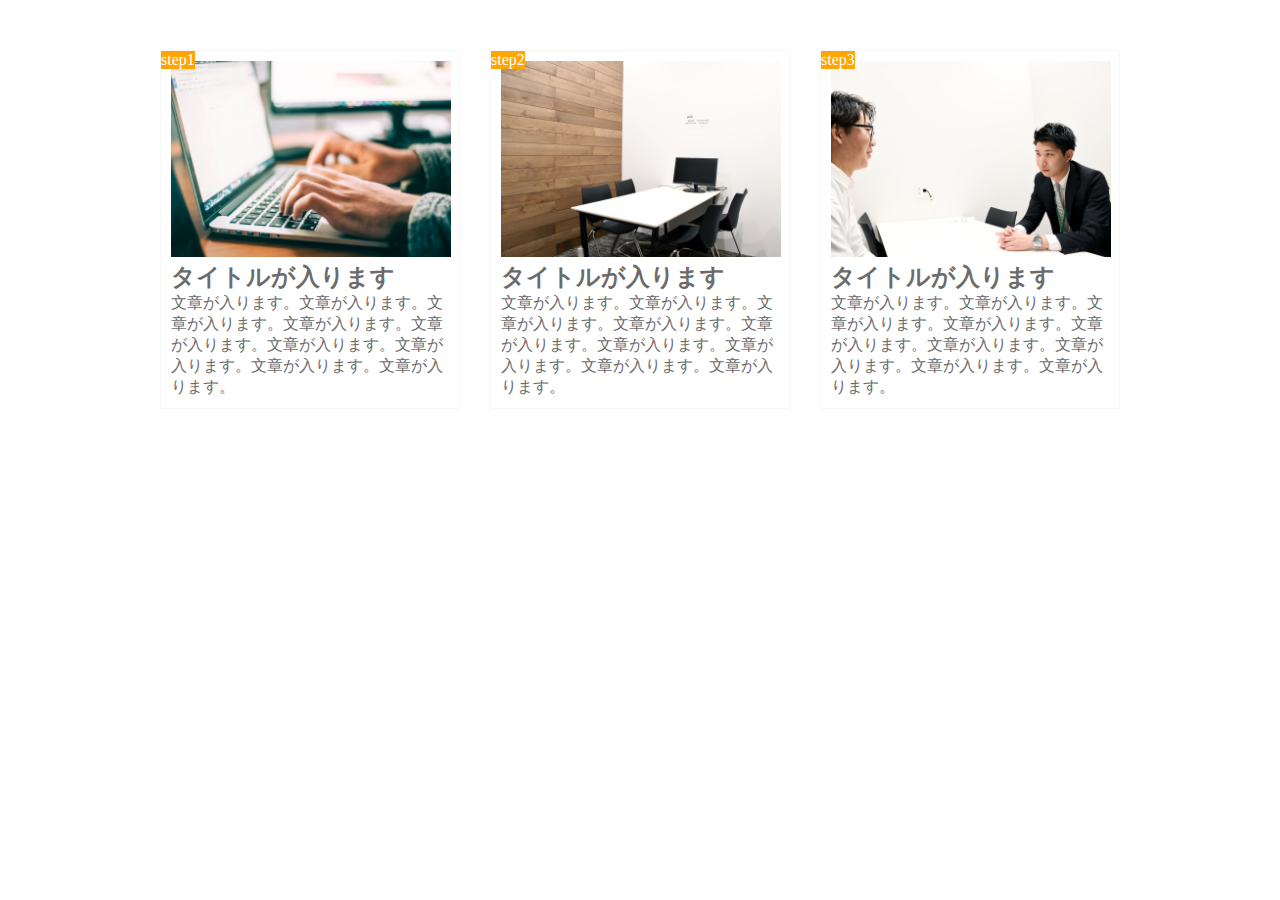
<file: chapter8/index.html>
<!DOCTYPE html>
<html>
<head>
	<title></title>
	<meta name="viewport" content="width=device-width,initial-scale=1.0">	
	<link rel="stylesheet" type="text/css" href="style.css">
</head>
<body>
	<main class="blog clearfix">
		<div class="blog-box">
			<section class="blog-content">
			<span class="step">step1</span>
			<img src="img/flow01.png" class="blog-image">
			<h2 class="blog-title">タイトルが入ります</h2>
			<p class="blog-text">文章が入ります。文章が入ります。文章が入ります。文章が入ります。文章が入ります。文章が入ります。文章が入ります。文章が入ります。文章が入ります。</p>
			</section>

		</div>
		<div class="blog-box">
			<section class="blog-content">
			<span class="step">step2</span>
			<img src="img/flow02.png" class="blog-image">
			<h2 class="blog-title">タイトルが入ります</h2>
			<p class="blog-text">文章が入ります。文章が入ります。文章が入ります。文章が入ります。文章が入ります。文章が入ります。文章が入ります。文章が入ります。文章が入ります。</p>
			</section>

		</div>
		<div class="blog-box">
			<section class="blog-content">
			<span class="step">step3</span>
			<img src="img/flow03.png" class="blog-image">
			<h2 class="blog-title">タイトルが入ります</h2>
			<p class="blog-text">文章が入ります。文章が入ります。文章が入ります。文章が入ります。文章が入ります。文章が入ります。文章が入ります。文章が入ります。文章が入ります。</p>
			</section>

		</div>
		
	</main>
</body>
</html>
</file>
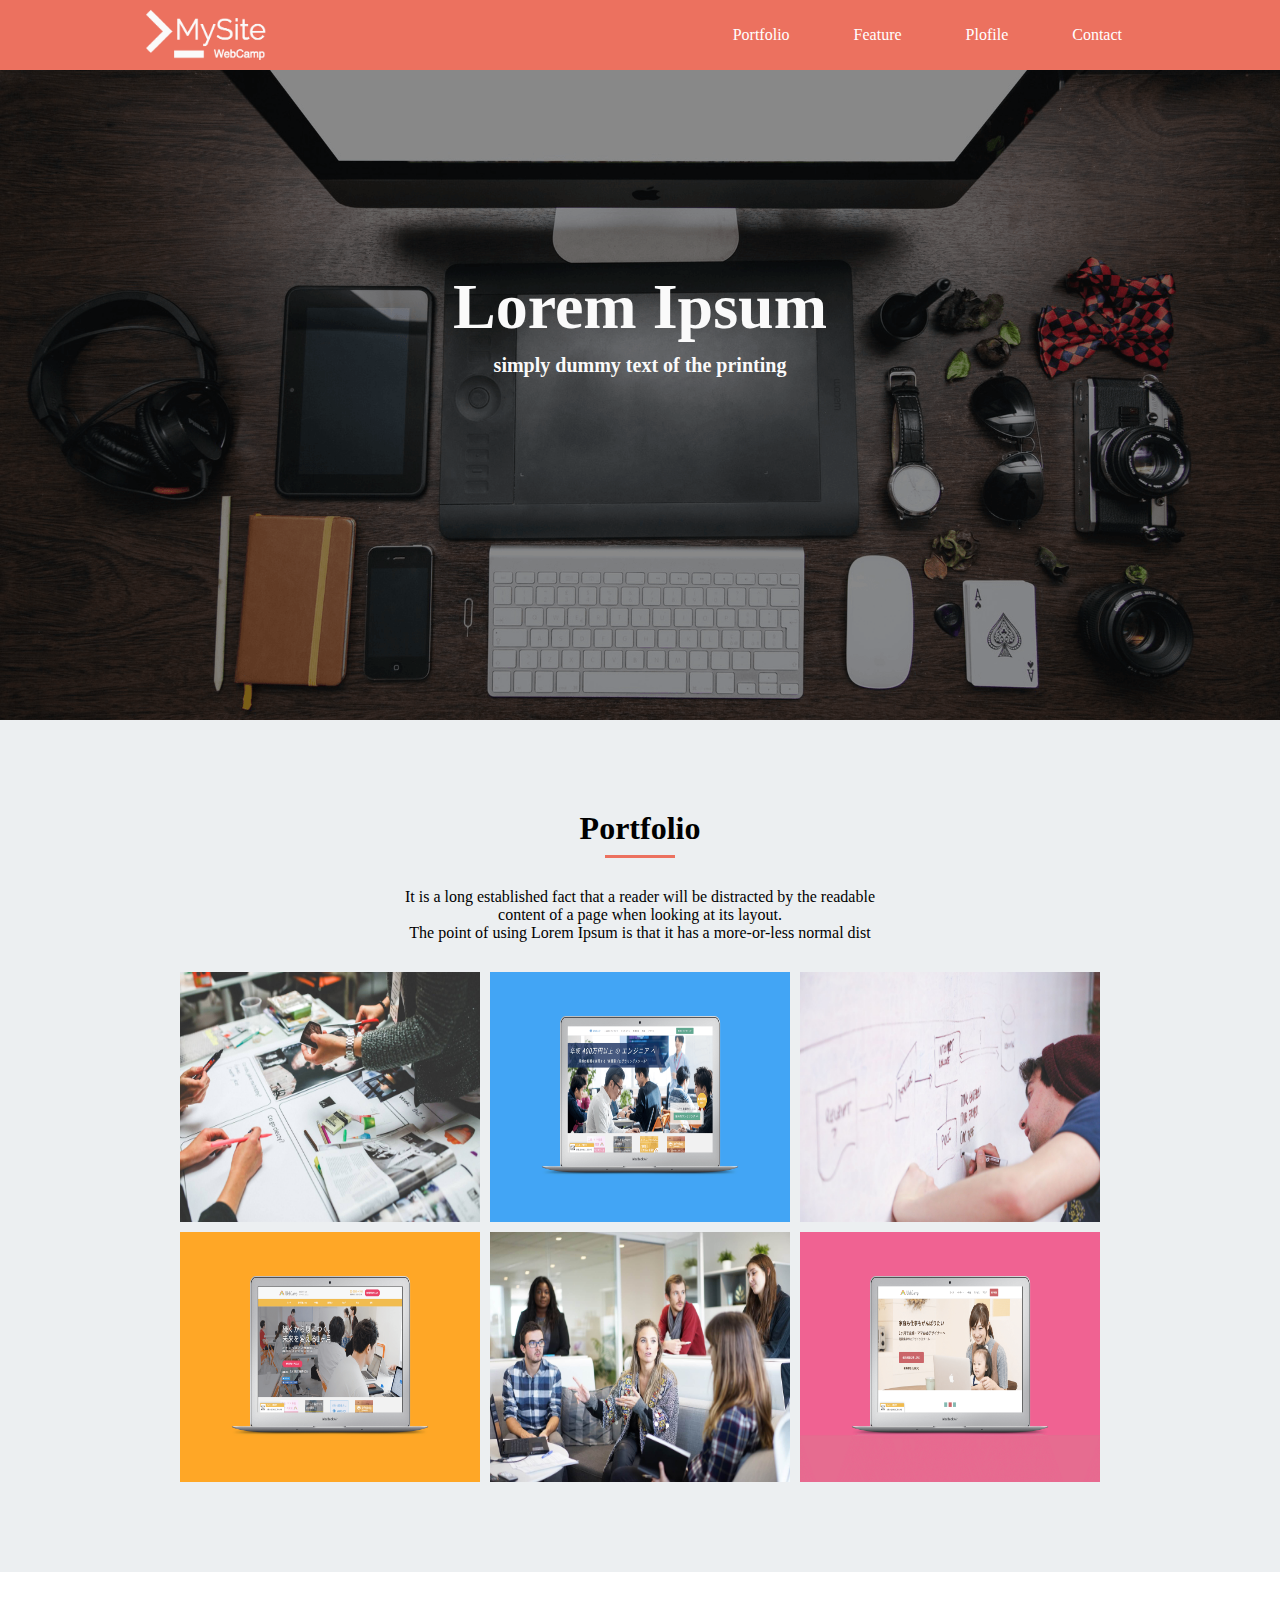
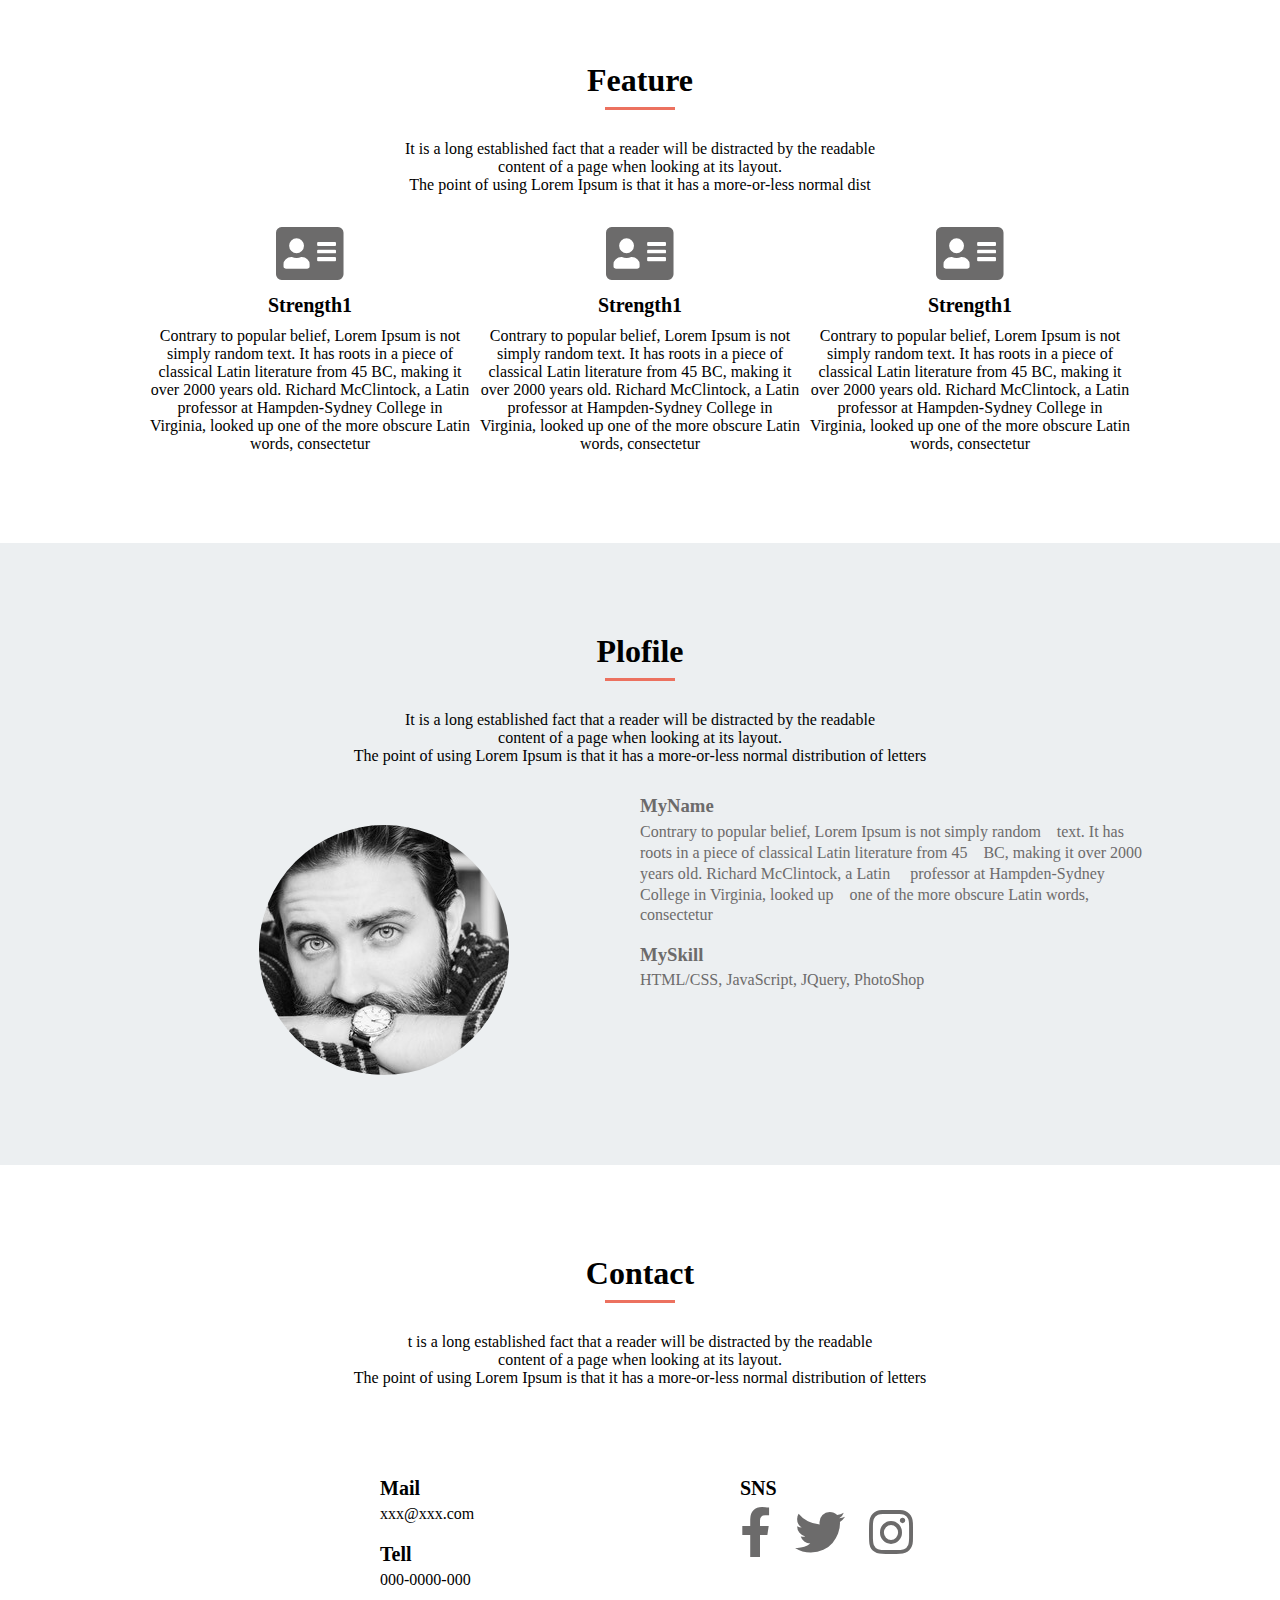
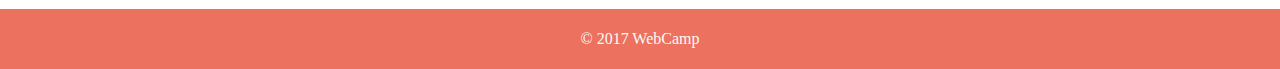
<file: MySite/index.html>
<!DOCTYPE html>
<html>
<head>
	<title>WALS成果物</title>
	<meta name="viewport" content="width=device-width,initial-scale=1.0">
	<link rel="stylesheet" href="https://use.fontawesome.com/releases/v5.0.13/css/all.css">
	<link rel="icon" href="img/favicon.ico">
	<link rel="stylesheet"  href="style.css">
</head>
<body>
	<header>
		<div class="header-box">
			<img src="img/logo.png" class="logo-image">
			
			<div class="menu-box">
			<p class="menu">Portfolio</p>
			<p class="menu">Feature</p>
			<p class="menu">Plofile</p>
			<p class="menu">Contact</p>
			</div>
			<div class="humburger-box">
				<span class="list-bar"></span>
				<span class="list-bar"></span>
				<span class="list-bar"></span>
			</div>
		</div>
	</header>
	<main class="clearfix">
		<div class="main-visual">
			<section class="main-visual-headline">
				<h1>Lorem Ipsum</h1>
				<h3>simply dummy text of the printing</h3>
			</section>
		</div>
		<div class="Portfolio clearfix">
			<section class="portfolio-box">
				<h2 class="headline">Portfolio</h2>
				<p class="headline-bar"></p>
				<p class="text">It is a long established fact that a reader will be distracted by the readable<br>
				content of a page when looking at its layout.<br>
				The point of using Lorem Ipsum is that it has a more-or-less normal dist</p>
				<div class="portfolio-image-box clearfix">
					<div class="portfolio-image"></div>
					<div class="portfolio-image"></div>
					<div class="portfolio-image"></div>
					<div class="portfolio-image"></div>
					<div class="portfolio-image"></div>
					<div class="portfolio-image"></div>
				</div>
			</section>
		</div>
			
		<div class="Feature">
			<section class="Feature-box">
			 <h2 class="headline">Feature</h2>
			 <p class="headline-bar"></p>
			 <p class="text">It is a long established fact that a reader will be distracted by the readable<br>
				content of a page when looking at its layout.<br>
				The point of using Lorem Ipsum is that it has a more-or-less normal dist</p>
				
				<div class="feature-items clearfix">
					<section class="feature-item">
						<i class="fas fa-address-card"></i>
						<h3>Strength1</h3>
						<p class="feature-text">Contrary to popular belief, Lorem Ipsum is not simply random text. It has roots in a piece of classical Latin literature from 45 BC, making it over 2000 years old. Richard McClintock, a Latin professor at Hampden-Sydney College in Virginia, looked up one of the more obscure Latin words, consectetur</p>	
					</section>
				
					<section class="feature-item">
						<i class="fas fa-address-card"></i>
						<h3>Strength1</h3>
						<p class="feature-text">Contrary to popular belief, Lorem Ipsum is not simply random text. It has roots in a piece of classical Latin literature from 45 BC, making it over 2000 years old. Richard McClintock, a Latin professor at Hampden-Sydney College in Virginia, looked up one of the more obscure Latin words, consectetur</p>	
					</section>
				
				
					<section class="feature-item">
						<i class="fas fa-address-card"></i>
						<h3>Strength1</h3>
						<p class="feature-text">Contrary to popular belief, Lorem Ipsum is not simply random text. It has roots in a piece of classical Latin literature from 45 BC, making it over 2000 years old. Richard McClintock, a Latin professor at Hampden-Sydney College in Virginia, looked up one of the more obscure Latin words, consectetur</p>	
					</section>
				</div>
			</section>
			
		</div>
		<div class="Plofile clearfix">
			<section class="plofile-box">
				<h2 class="headline">Plofile</h2>
				<p class="headline-bar"></p>
				<p class="text">It is a long established fact that a reader will be distracted by the readable<br>
				content of a page when looking at its layout.<br>
				The point of using Lorem Ipsum is that it has a more-or-less normal distribution of letters
				</p>
				<div class="profile-items">
					<div class="plofile-item-left">
						<p class="plofile-image">
						<img src="img/my-icon.jpg" alt="">
						</p>
					</div>
					<div class="plofile-item-right">
						<section class="plofile-item-right-content">
							<h3 class="plofile-myname">MyName</h3>
							<p class="plofile-text">Contrary to popular belief, Lorem Ipsum is not simply random　text. It has roots in a piece of classical Latin literature from 45　BC, making it over 2000 years old. Richard McClintock, a Latin　 professor at Hampden-Sydney College in Virginia, looked up　one of the more obscure Latin words, consectetur</p>
							<h3 class="plofile-myskill">MySkill</h3>
							<p class="plofile-element">HTML/CSS, JavaScript, JQuery, PhotoShop</p>
						</section>
						
					</div>
					
				</div>
			</section>
			
		</div>
		<div class="Contact">
			<section class="contact-box">
				<h2 class="headline">Contact</h2>
				<p class="headline-bar"></p>
				<p class="text">t is a long established fact that a reader will be distracted by the readable<br>
				content of a page when looking at its layout.<br>
				The point of using Lorem Ipsum is that it has a more-or-less normal distribution of letters</p>
			</section>
			<div class="contact-item">
				<section class="contact-item-left">
					<h4>Mail</h4>
					<p>xxx@xxx.com</p>
					<h4>Tell</h4>
					<p>000-0000-000</p>
				</section>
				<section class="contact-item-right">
					<h4>SNS</h4>
					<p><i class="fab fa-facebook-f"></i></p>
					<p><i class="fab fa-twitter"></i></p>
					<p><i class="fab fa-instagram"></i></p>
				</section>
				
			</div>

			
		</div>
		
	</main>
	<footer class="footer">
		<p>©︎ 2017 WebCamp</p>
	</footer>

</body>
</html>
</file>
<file: chapter8/style.css>
* {
  margin: 0;
  padding: 0;
  box-sizing: border-box;
  color: #6c6b6b;
}
.clearfix::after {
  content: "";
  display: block;
  clear: both;
}

.blog{
	width: 960px;
	margin: 50px auto;
}
.blog-box{
	width: 300px;
	padding: 10px;
	border: 1px solid #f7f7f7;
	float: left;
	position: relative;
	margin-right: 30px;
}
.blog-box:last-child{
	margin-right: 0;
}
.step{
	background-color: orange;
	color: white;
	position: absolute;
	top: 0;
	left: 0;
}
.blog-image{
	width: 280px;
}
@media screen and (max-width: 768px){
.blog{
	width: 100%;
	padding: 50px 5%;
	margin: 0 auto;
}
.blog-box{
	width: 100%;
	margin: 0 auto;
	text-align: left;
}
.blog-box:nth-child(2){
	margin: 20px 0;
}
.blog-image{
	width: 100%;
}



















}
</file>
<file: MySite/style.css>
* {
  margin: 0;
  padding: 0;
  box-sizing: border-box;
  color: #6c6b6b;
}
.clearfix::after {
  content: "";
  display: block;
  clear: both;
}
header{
	width: 100%;
	height: 70px;
	background-color: #EC715F;
}
.header-box{
	width: 1024px;
	margin: 0 auto;
}
.humberger-menu{
  display: none;
}
.header-box img{
	height: 70px;
}
.menu-box{
  height: 70px;
  float: right;
}
.menu-box p{
display: inline-block;
text-align: center;
margin: auto 30px;
line-height: 70px;
color: #fff;
}
.main-visual{
  height: 650px;
  background-image: url(img/mv.png);
  background-size: cover;
  background-position: center;
  padding-top: 200px;
}
.main-visual-headline h1{
  text-align: center;
  font-size: 64px;
  color: #FAFAFA;
  margin: 0 auto;
}
.main-visual-headline h3{
  font-size: 20px;
  color: #FAFAFA;
  text-align: center;
  margin-top: 10px;
}
.Portfolio{
  width: 100%;
  background-color: #ECEFF1;
  padding: 90px 0;
}
.portfolio-box{
  width: 920px;
  margin: 0 auto;
}
h2{
  font-size: 32px;
  color: #000000;
  margin: 0 auto;
  text-align: center;
}
.headline-bar{
  height: 3px;
  width: 70px;
  margin: 8px auto 0;
  background-color: #EC715F;
}
.text{
  margin: 30px auto;
  font-size: 16px;
  color: #000000;
  text-align: center;
}
.portfolio-image-box{
  width: 920px;
  height: 510px;
  margin: 0 auto;
}
.portfolio-image{
  height: 250px;
  width: 300px;
  margin-right: 10px;
  margin-bottom: 10px;
}
.portfolio-image:nth-child(1){
  background-image: url(img/sketch.jpg);
  background-size: 300px 250px;
  float: left;
}
.portfolio-image:nth-child(2){
  background-image: url(img/websuku.png);
  background-size: 300px 250px;
  float: left;
}
.portfolio-image:nth-child(3){
  background-image: url(img/write.jpg);
  background-size: 300px 250px;
  float: left;
  margin-right: 0;
}
.portfolio-image:nth-child(4){
  background-image: url(img/webcamp.png);
  background-size: 300px 250px;
  float: left;
  margin-bottom: 0;
}
.portfolio-image:nth-child(5){
  background-image: url(img/talk.jpg);
  background-size: 300px 250px;
  float: left;
  margin-bottom: 0px;
}
.portfolio-image:nth-child(6){
  background-image: url(img/webcamp-mother.png);
  background-size: 300px 250px;
  float: left;
  margin-right: 0px;
  margin-bottom: 0px;
}
.Feature-box{
  width: 980px;
  margin: 90px auto;
}
.feature-item{
width: 320px;
height: auto;
float: left;
text-align: center;
margin-right: 10px;
margin-left: 0;
}
.feature-item i{
font-size: 60px;
}
.feature-item h3{
font-size: 20px;
margin: 10px 0;
color: #000000;
}
.feature-text{
  font-size: 16px;
  color: #000000;
  text-align: center;
  word-break: keep-all;
}
.feature-item:nth-child(3){
margin-right: 0px;
}
.Plofile{
  width: 100%
  height: auto;
  background-color: #ECEFF1;
  padding: 90px 0;
}
.plofile-box{
  width: 1024px;
  margin:0 auto;
}
.plofile-item-right{
  width: 512px;
  float: left;
  margin: 0 auto;
}
.plofile-image img{
  height: 250px;
  width: 250px;
  border-radius: 50%;
  display: block;
  margin: 0 auto;
}
.plofile-image p{
  margin: 0 auto;
}
.plofile-item-left{
  width: 512px;
  margin-top: 30px;
  float: left;
}
.plofile-text{
  margin-top: 5px;
  margin-bottom: 20px;
}
.plofile-element{
  margin-top: 5px;
}
.contact-box{
  width: 800px;
  height: auto;
  margin: 90px auto;
}
.contact-item {
  width: 800px;
  margin: 30px auto 0;
}
.contact-item-left{
  width: 400px;
  float: left;
  padding-left: 140px;
  text-align: left;
}
.contact-item-right{
  width: 400px;
  float: left;
  padding-left: 100px;
}
.contact-item-left h4{
  font-size: 20px;
  margin-bottom: 5px;
  color: black;
}
.contact-item-left p{
  margin-bottom: 20px;
  color: black;
}
.contact-item-right h4{
  font-size: 20px;
  margin-bottom: 5px;
  color: black;
}
.contact-item-right p{
  display: inline-block;
  margin-right: 20px;
  font-size: 50px;
  color: black;
}
footer{
  height: 60px;
  width: 100%;
  background-color: #EC715F;
}
footer p{
  font-size: 16px;
  color: #FAFAFA;
  line-height: 60px;
  text-align: center;
}
@media screen and (max-width:767px){
  header{
    height: 50px;
  }
  .header-box{
    width: 90%;
    height: 50px;
    margin: 0 auto;
  }
  .header-box img{
    height: 50px;
  }

  .humburger-box{
    float: right;
    width: 40px;
    height: 40px;
    margin-top: 5px;
    margin-bottom: 5px;
    border: 1px solid #FAFAFA;
 
  }
  .list-bar{
    display: block;
    width: 25px;
    height: 2px;
    margin: 5px auto;
    background-color: #FAFAFA;
  }

  .list-bar:first-child{
    margin-top: 10px;
  }
  .main-visual-headline h1{
    font-size: 40px;
    color: #FAFAFA;
  }
  .main-visual-headline h3{
    margin-top: 10px;
    font-size: 18px;
    color: #FAFAFA;
  }

  .menu-box{
    display: none;
  }
  .main-visual{
    background-image: url(img/code.png);
    background-size: cover;
    height: 650px;
    padding-top: 200px;
  }
  .portfolio-box{
    width: 90%;
    margin: 0 auto;
  }
  .portfolio-image-box{
    float: none;
    width: 300px;
    height: 770px;
    margin: 0 auto;
    display: block;
  }
  .portfolio-image{
    width: 300px;
    height: 250px;
    float: none;
    margin: 0 auto 10px;
  }
  .portfolio-image:nth-child(1),　{
    display: none;
  }
  .portfolio-image:nth-child(3){
    display: none;
  }
  .portfolio-image:nth-child(4){
    margin-bottom: 10px;
  }
  .portfolio-image:nth-child(5){
    display: none;
  }
  .portfolio-image:nth-child(6){
   margin-bottom: 0;
  }

  .Feature-box{
    width: 90%;
    margin: 90px 5%;
  }
  .feature-item{
    float: none;
    width: 100%;
    text-align: center;
    margin: 30px auto;
  }
  .feature-item:nth-child(3){
    margin: 0 auto;
  }
  .feature-text{
    text-align: left;
  }
  .Plofile{
    width: 100%;
  }
  .plofile-box{
    width: 90%;
    margin: 0 auto;
    text-align: center;
    word-break: keep-all;
  }
  .plofile-item-right{
    float: none;
    width: 100%;
    word-break: keep-all;
  }
  .plofile-item-left{
    float: none;
    width: 100%
  }
  .plofile-image p{
    margin: 0 auto;
  }
  .contact-box{
    width: 90%;
    margin: 90px 5% 30px;
  }
  .contact-item{
    width: 90%;
    margin: 0 5% 90px;
  }
  .contact-item-left{
    width: 100%;
    float: none;
    padding: 0;
    margin: 0 auto;
    text-align: center;
  }
  .contact-item-right{
    width: 100%;
    float: none;
    padding: 0;
    margin: 0 auto;
    text-align: center;
  }
  footer{
    height: 60px;
  }
}
</file>
